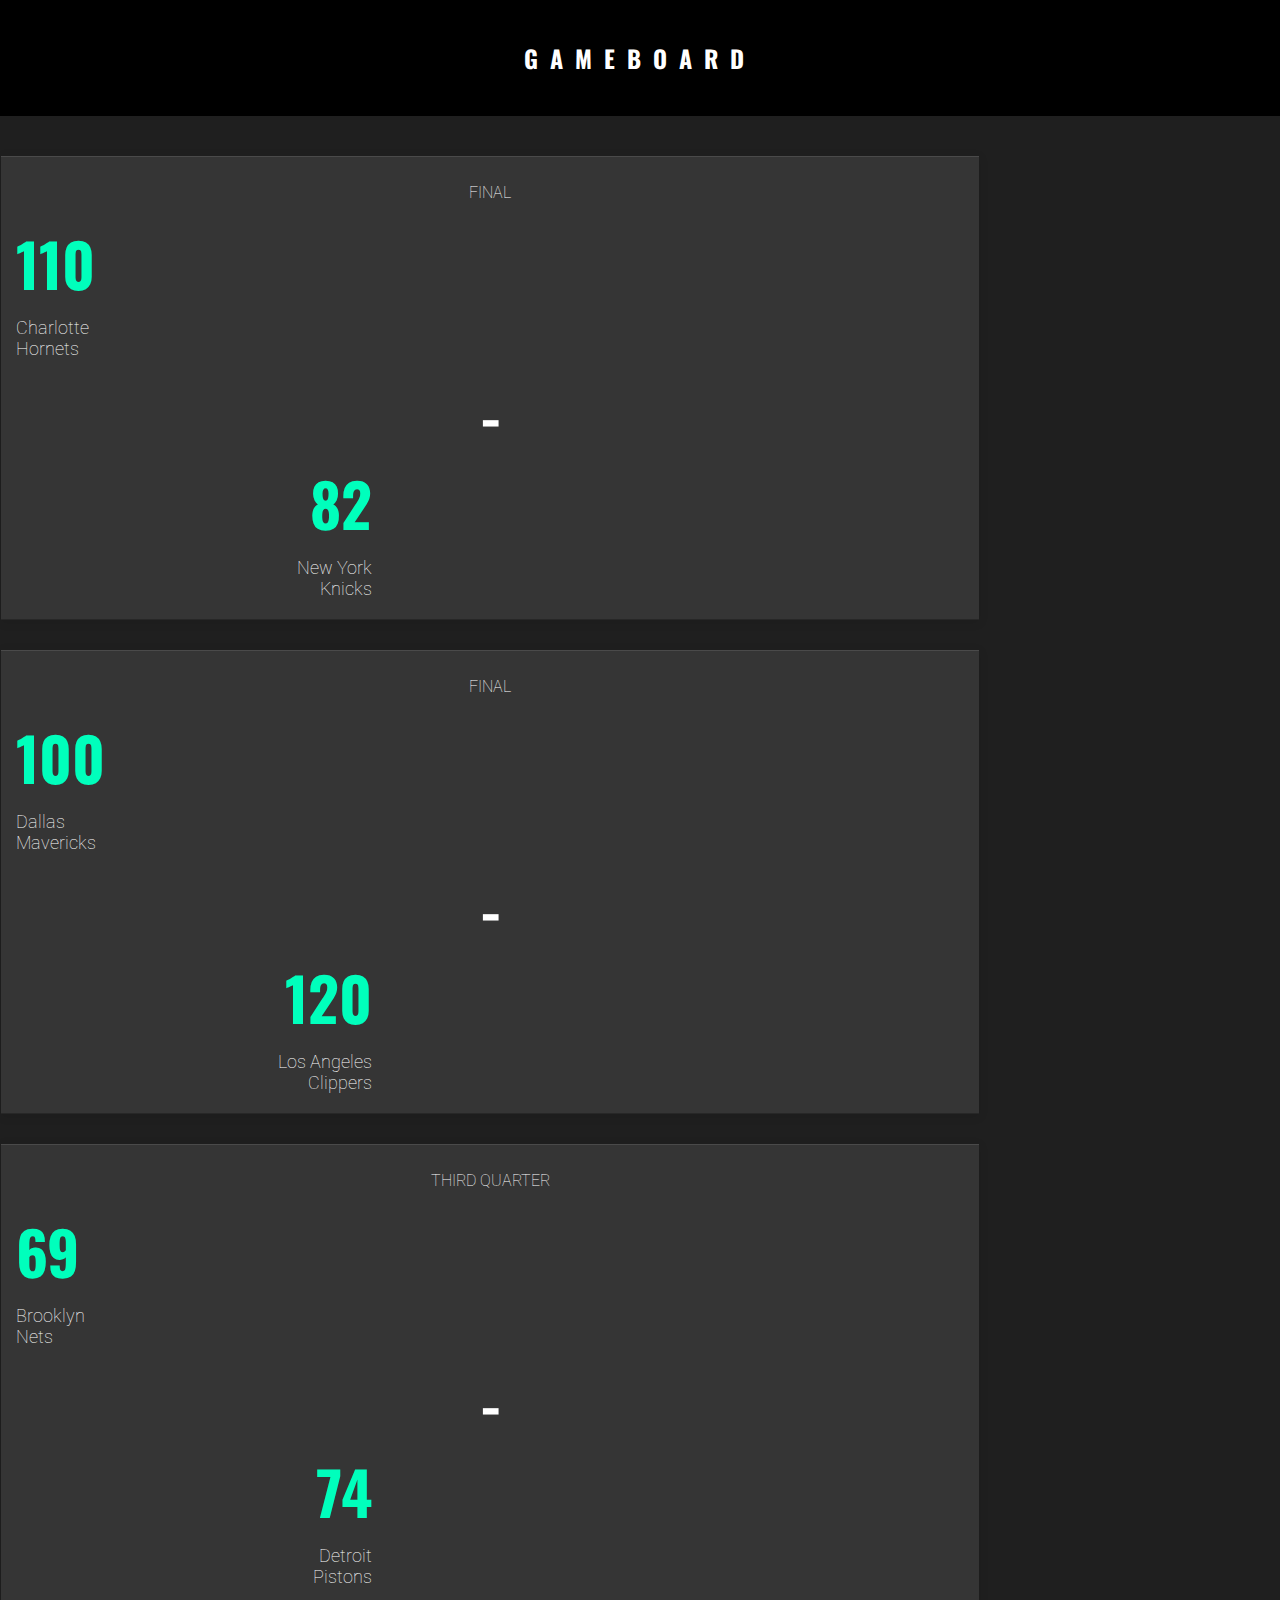
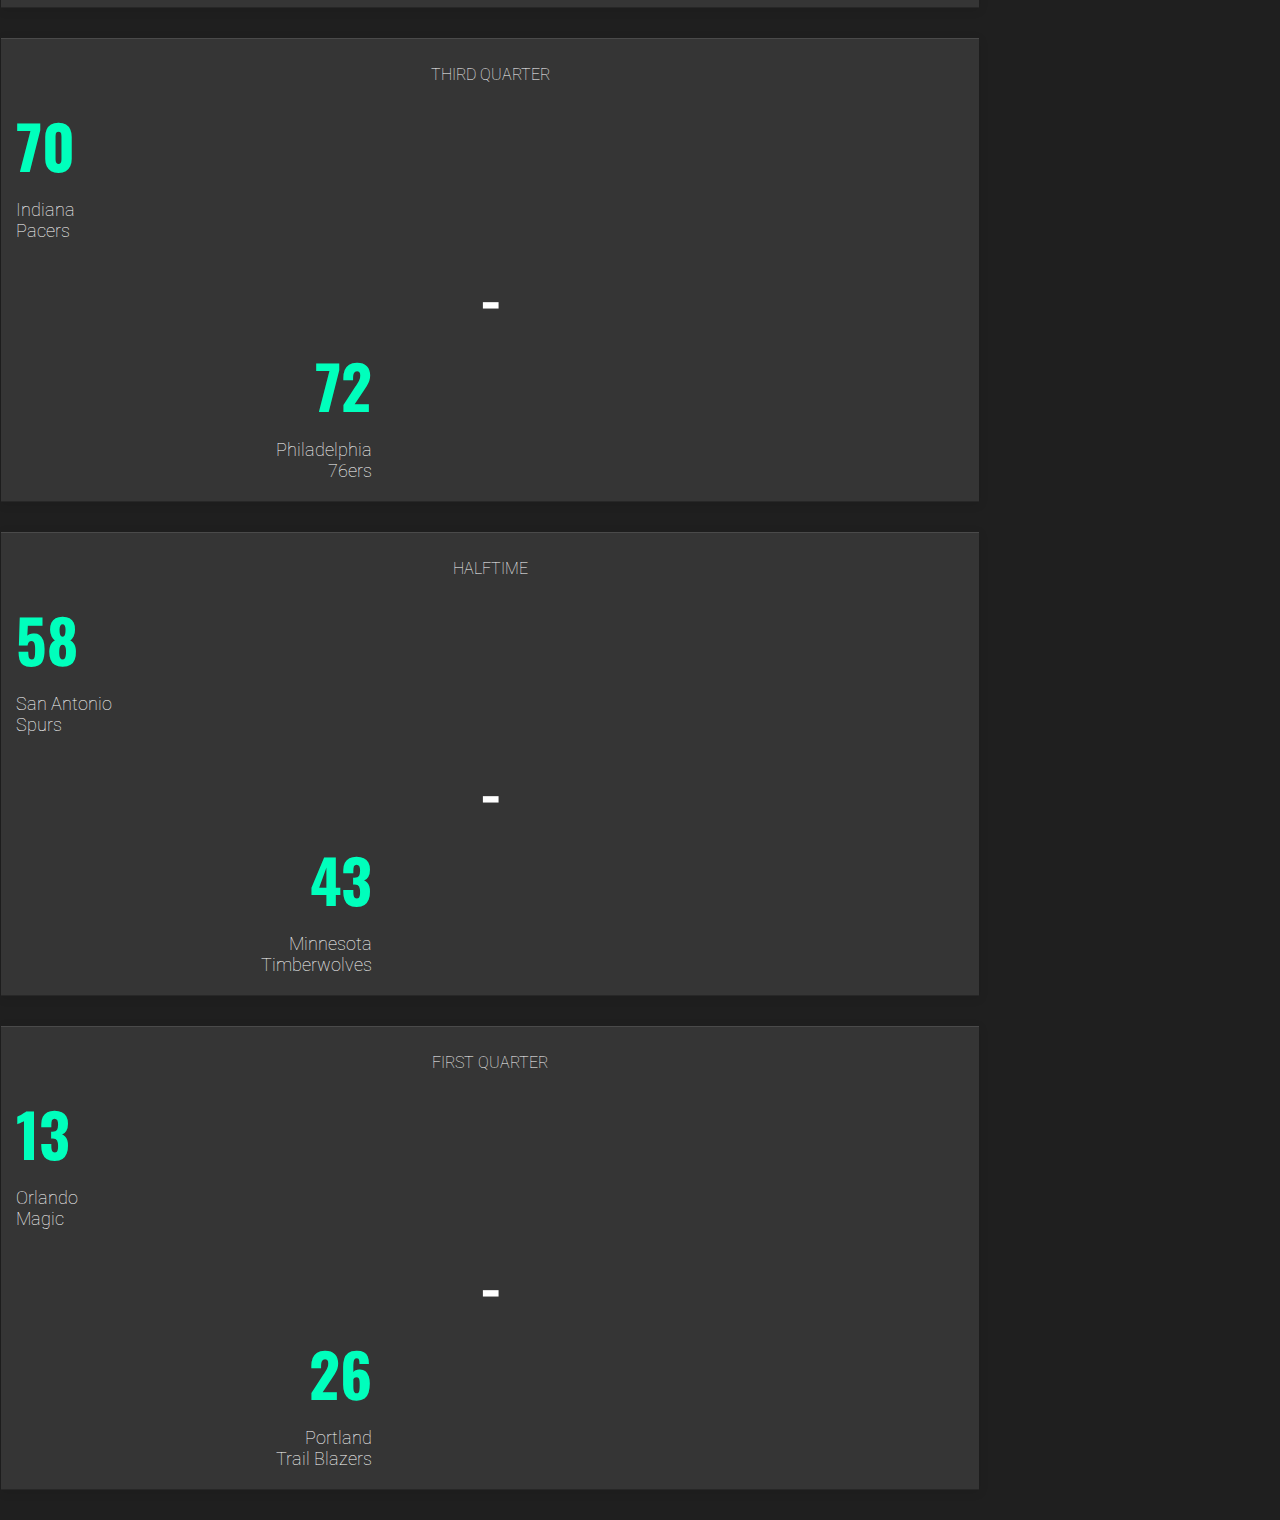
<file: index.html>
<!doctype html>
<html>
  <head>
    <link href='https://fonts.googleapis.com/css?family=Roboto:400,100,300' rel='stylesheet' type='text/css'>
    <link href='https://fonts.googleapis.com/css?family=Oswald' rel='stylesheet' type='text/css'>
    <link href="https://content.codecademy.com/projects/bootstrap.min.css" rel="stylesheet">
    <link href="css/main.css" rel="stylesheet">
    
    <script src="./js/vendor/angular.min.js"></script>
  </head>
  <body ng-app="GameboardApp">
    <div class="header">
      <h1 class="logo">GameBoard</h1>
    </div>

    <div class="main" ng-controller="ScoreController">
      <div class="container">
        
        <div class="row">
          <game ng-repeat="score in scores" info="score"></game>

        </div>
      
      </div>
    </div>
    
    <!-- Modules -->
    <script src="js/app.js"></script>

    <!-- Controllers -->
    <script src="js/controllers/ScoreController.js"></script>

    <!-- Directives -->
    <script src="js/directives/game.js"></script>

  </body>
</html>
</file>
<file: css/main.css>
html, body {
    margin: 0;
    padding: 0;
}
  
body {
    background-color: #1f1f1f;
    color: #fff;
    font-family: 'Roboto', sans-serif;
}
  
.container {
    max-width: 980px;
}
  
.container .row .col-sm-4 {
    margin: 0 0 30px;
}
  
.col-xs-4 {
    width: 37.5%;
  }
  
.col-xs-4, .col-xs-3 {
    padding: 0;
}
  
a, 
li,
.share-menu span:hover {
    color: #00ffbc;
    cursor: pointer;
}
  
a:hover,
li:hover {
    color: #e2e2e2;
    text-decoration: none;
}
  
  
/* Header */
.header {
    background: #000;
    margin: 0 0 40px;
}
  
.header h1 {
    font-family: 'Oswald', sans-serif;
    font-size: 24px;
    letter-spacing: 0.5em;
    margin: 0;
    padding: 40px 0;
    text-align: center;
    text-transform: uppercase;
}
  
/* Scorecard row */
.scorecard,
.more {
    background: rgba(255,255,255,0.1);
    border-bottom: 1px solid rgba(0,0,0,0.25);
    border-top: 1px solid rgba(255,255,255,0.1);
    box-shadow: 0 2px 10px rgba(0,0,0,0.1);
    margin: 0 1px 0;
    padding: 10px 15px;
}
  
.scorecard p {
    font-weight: 100;
    text-align:center;
    text-transform: uppercase;
}
  
.scorecard div h2 {
    color: #00ffbc;
    font-family: 'Oswald', sans-serif;
    font-size: 60px;
    margin: 0;
}
  
.scorecard .dash h2 {
    color: #fff;
    text-align: center;
}
  
.scorecard div h3 {
    font-size: 18px;
    font-weight: 100;
    margin: 10px 0;
}
  
.scorecard .home {
    text-align: right;
}
  
@media (max-width: 995px) {
    .container {
      width: 350px;
    }
  
    .col-sm-4 {
      width: 100%;
    }
}
</file>
